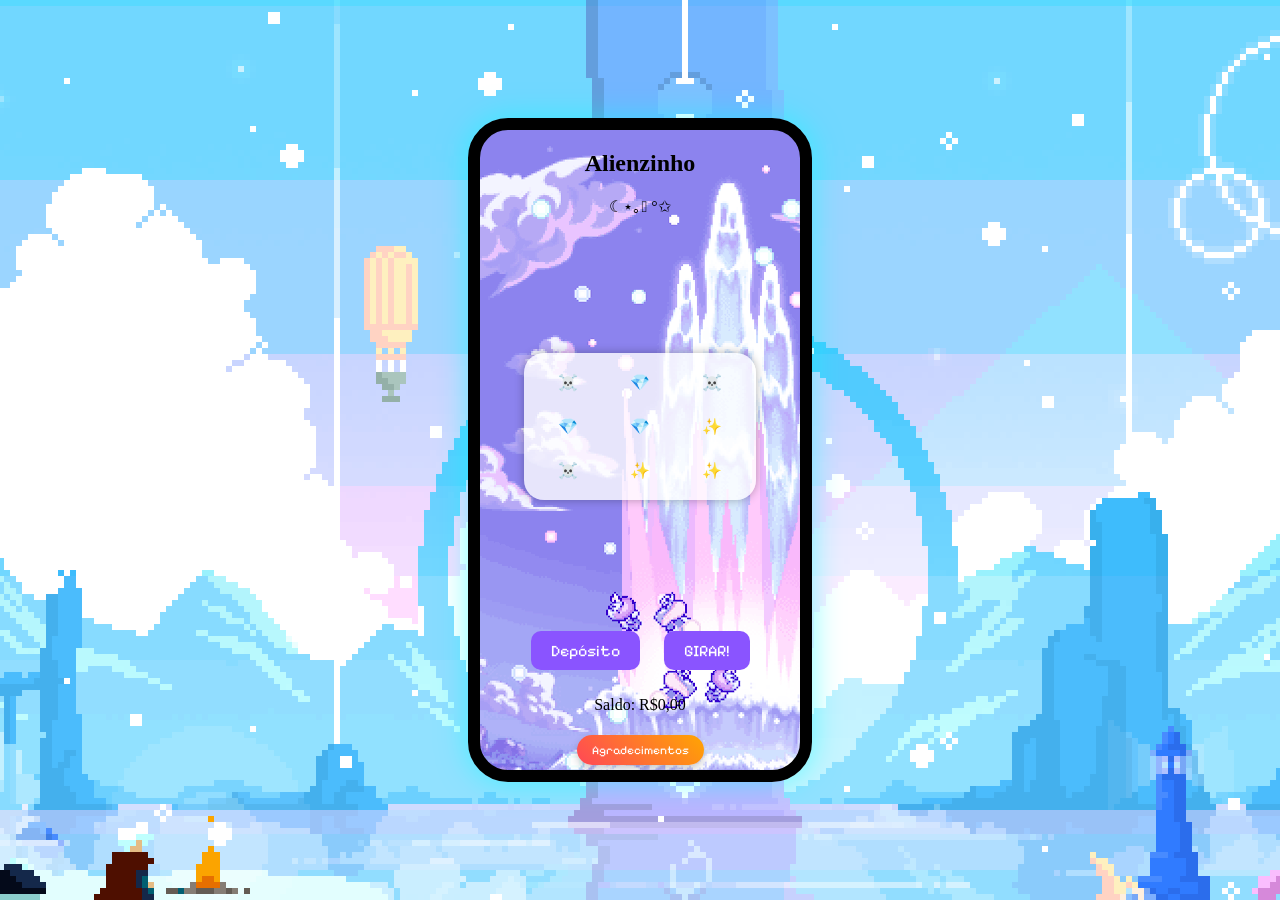
<file: site/paginadejogo/jogo.html>
<!DOCTYPE html>
<html lang="pt-br">
<head>
    <meta charset="UTF-8">
    <meta name="viewport" content="width=device-width, initial-scale=1.0">
    <title>ALIENZINHO</title>
    <link rel="stylesheet" href="jogo.css">
    <link rel="stylesheet" href="../global.css">
    <link href="https://fonts.googleapis.com/css2?family=Pixelify+Sans:wght@400..700&display=swap" rel="stylesheet">
    
</head>
<body>
     <div class="celular-jogo">
        <header>
            <h2>Alienzinho</h2>
            <p>☾⋆｡𖦹 °✩</p>
        </header>

        <section class="tela-jogo">
            <div class="item item-1">☠️</div><div class="item item-2">💎</div><div class="item item-3">☠️</div><div class="item item-4">💎</div><div class="item item-5">💎</div><div class="item item-6">✨</div><div class="item item-7">☠️</div><div class="item item-4">✨</div>
            <div class="item item-9">✨</div></section>
            <div class="controles">
                <button class="botao deposito">Depósito</button>
                <button class="botao-girar">GIRAR!</button>
            </div>
            <footer>
                <p>Saldo: R$0,00</p>
                <button class="botao-agradecimentos" onclick="window.location.href='../agradecimentos/agradecimentos.html'">Agradecimentos</button>
            </footer>
    </div>

    <script src="jogo.js"></script>
</body>
</html>
</file>
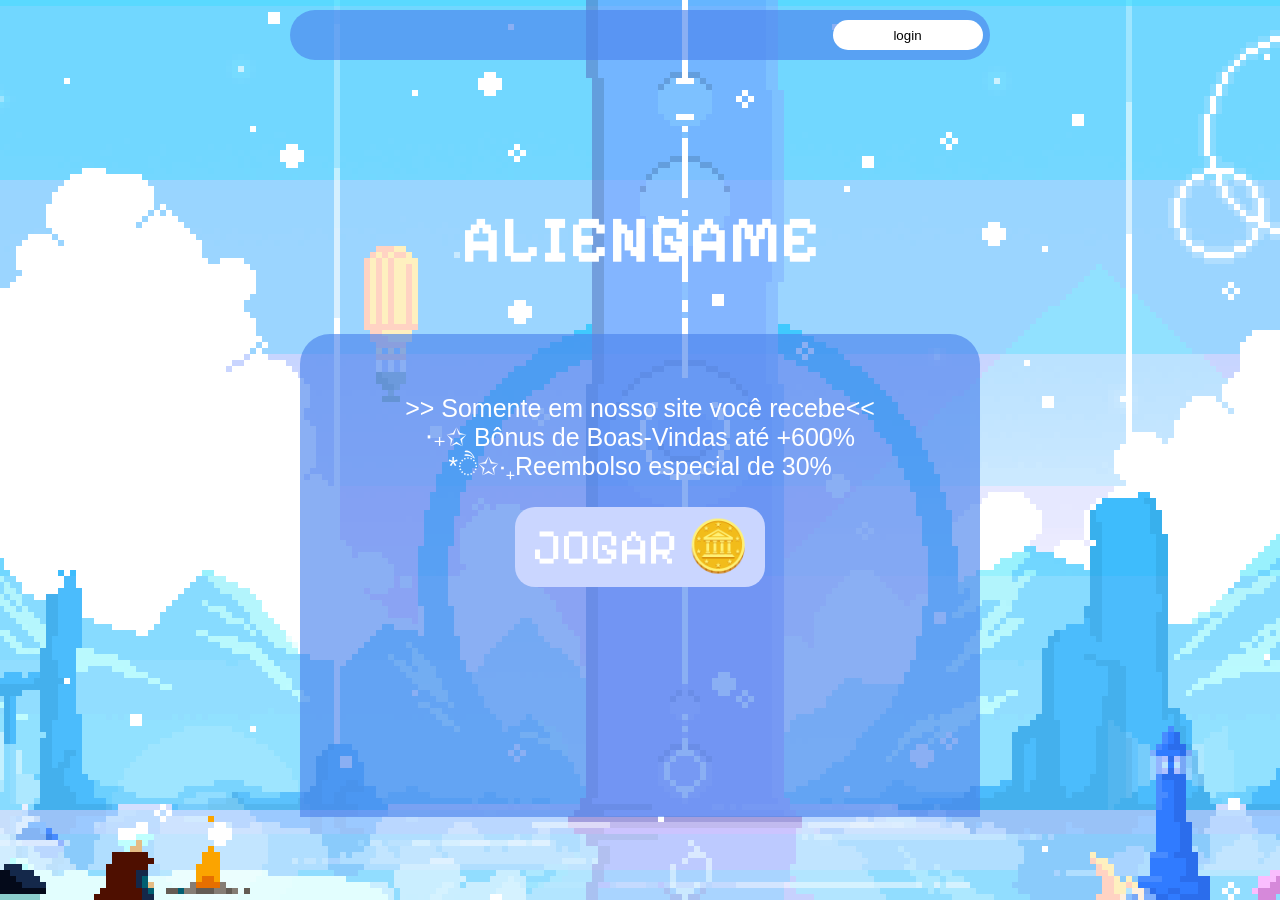
<file: site/paginainicial/inicial.html>
<!DOCTYPE html>
<html lang="en">
<head>
    <meta charset="UTF-8">
    <meta name="viewport" content="width=device-width, initial-scale=1.0">
    <title>Aliengame</title>
    <link rel="stylesheet" href="../global.css">
    <link rel="stylesheet" href="inicial.css">
    <link href="https://fonts.googleapis.com/css2?family=Pixelify+Sans:wght@400..700&display=swap" rel="stylesheet">

</head>
<body>
    <!-- Cabeçalho -->

    <main class="container">
        <header class="top-bar">
            </image></div>
            
        </div>
            </header>
            <button class="login" id="btnlogin">login</button>
        </header>

        <section class="content">
            <h1 class="title">ALIENGAME</h1>

        </section>
        <section class="offers">
            <p class="info">
                >> Somente em nosso site você recebe<<
                <br>
                 ‧₊✩ Bônus de Boas-Vindas até +600%<br>
                 *ੈ✩‧₊Reembolso especial de 30%
            </p>
            <button class="play" id="btnjogar">JOGAR 🪙</button>

        </section>
    </main>

<script src="inicial.js"></script>
</body>
</html>
</file>
<file: site/paginadejogo/jogo.css>
.header {
    font-size: 36px;
    padding: 10%;
}

.html, body {
    margin: 0;
    padding: 0;
    width: 100%;
    height: 100vh;
    overflow: hidden;
    background: linear-gradient(180deg, #0a0a23, #1a1a3a);  
}

.celular-jogo {
    width: 320px;      
    height: 640px;
    border: 12px solid #000;
    border-radius: 40px;
    background-image: url('../imagens/88c121cb2582253a16951a43864ebe1f.gif'); 
    box-shadow: 0 0 30px rgba(0, 255, 255, 0.5);  
    position: fixed !important;    
    top: 50%;
    left: 50%;
    transform: translate(-50%, -50%);
    display: flex;
    flex-direction: column;
    overflow: hidden;
    z-index: 1000;  
}


@media (max-width: 768px) {
    .celular-jogo {
        width: 280px;
        height: 560px;
        border-width: 8px;
    }
}



   .tela-jogo {
    background-color: rgba(255, 255, 255, 0.79);
    width: 60%;        
    padding: 20px;     
    border-radius: 20px;
    box-shadow: 0 0 10px rgba(0, 0, 0, 0.3);
    margin: auto;      
    display: grid;
    grid-template-columns: repeat(3, 1fr);
    grid-template-rows: repeat(3, auto);  
    gap: 25px;
    justify-items: center;
    align-items: center;
}

    button {
        font-family: 'Pixelify Sans', sans-serif;
        font-size: 16px;
        padding: 10px 20px;
        margin: 10px;
        border: none;
        border-radius: 10px;
        background-color: #8a54ff;
        color: white;
        cursor: pointer;
        
    }

    button:hover {
        background-color: #fa61ff;
    }

    .item {
        transition: transform 0.3s;
    }
    
    .girando {
        transform: scale(1.1);
        animation: girar 0.5s infinite;
    }

    .botao-agradecimentos {
    font-family: 'Pixelify Sans', sans-serif;
    font-size: 12px;
    padding: 8px 15px;
    margin: 5px 0;
    border: none;
    border-radius: 15px;
    background: linear-gradient(45deg, #ff4757, #ffa502);
    color: white;
    cursor: pointer;
    box-shadow: 0 4px 8px rgba(0,0,0,0.2);
}
.botao-agradecimentos:hover {
    transform: translateY(-2px);
    box-shadow: 0 6px 12px rgba(0,0,0,0.3);
}
</file>
<file: site/global.css>
body {
    background-image: url('../site/imagens/camille-unknown-snow-story-01.gif');
    background-repeat: no-repeat;
    background-position: center;
    text-align: center;
    min-height: 100vh;
    display: flex;
    overflow-x: hidden;
    margin: 0 auto;
}
</file>
<file: site/paginainicial/inicial.css>
.container {
    background-color: #4c84eda6;
    width: 700px;
    height: 50px;
    border-radius: 40px;
    margin: 10px auto;
}

h1 {
    color:#ffffff;
    font-family: 'Pixelify Sans', sans-serif;
    font-size: 66px;
    text-align: center;
    margin-top: 150px;
}

p {
    color: white;
    font-family: 'arial', sans-serif;
    font-size: 25px;
    text-align: center;
    margin-top: 10px;
    padding-top: 60px;
}

.offers {
    background-color: #4c84eda6;
    width:680px;
    height: 483px;
    border-top: 20px #4c84eda6 transparent;
    border-radius: 30px
    30px 0 0;
    margin: auto;
    margin-top: 50px;

}

.play {
    cursor:pointer;
    background-color: #CAD6FF;
    border-radius: 20px;
    width:250px;
    height:80px;
    border: none;
    font-size: 50px;
    align-items: center;
    font-family: 'pixelify sans', sans-serif;
    color: white;
    


}

.play:hover {
    background-color:rgb(238, 255, 124)
}
.login {
    margin-top: 10px;
    margin-left:535px;
    cursor:pointer;
    background-color: white;
    border-radius: 16px;
    width:150px;
    height:30px;
    border: none;
}

.login:hover {
    background-color:rgb(238, 255, 124)
}
</file>
